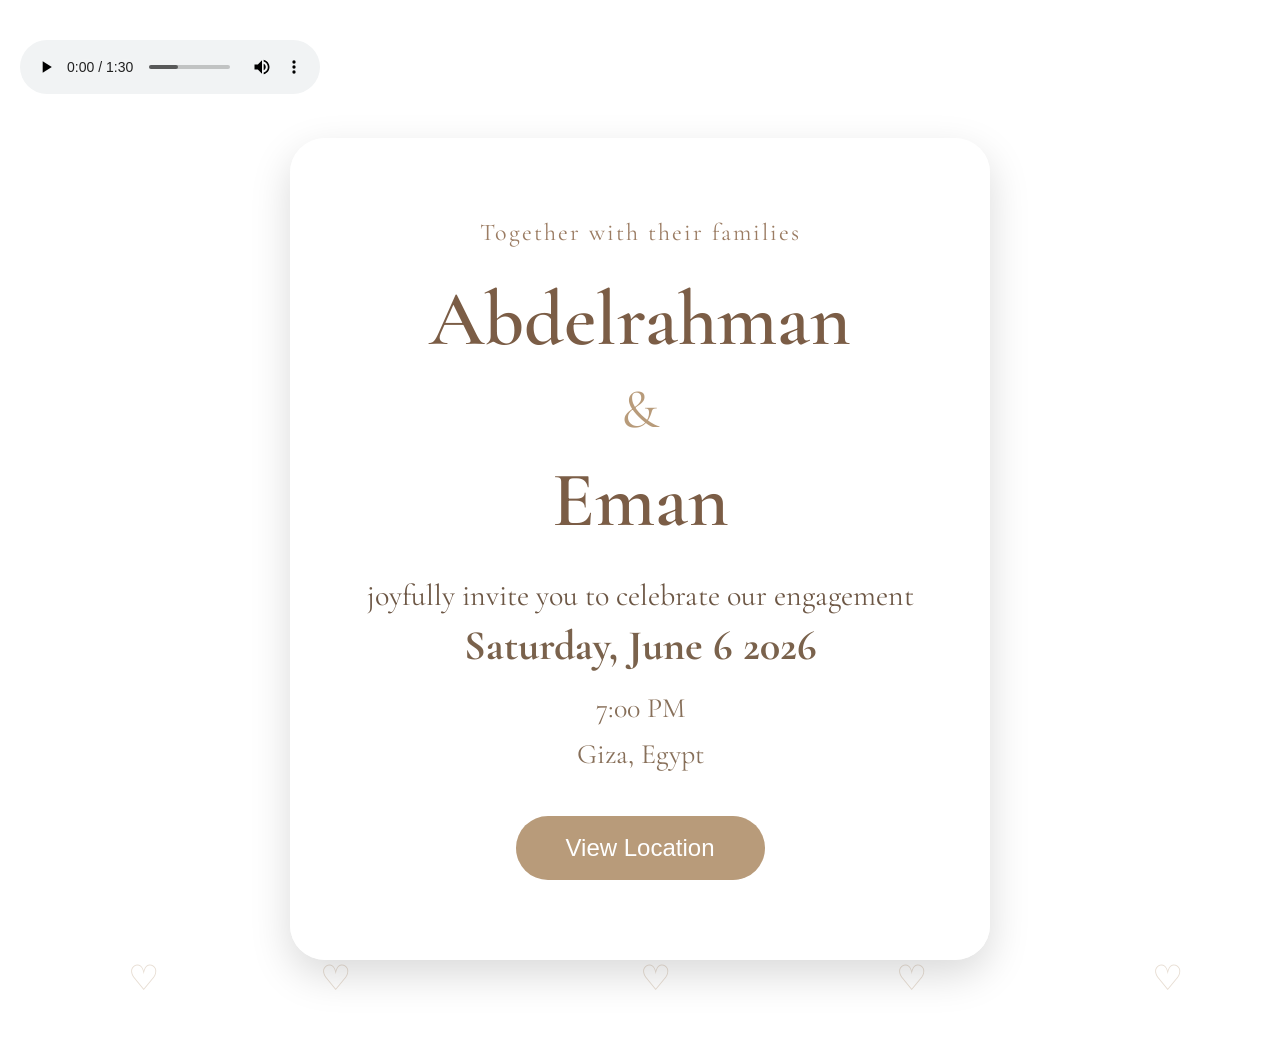
<file: index.html>
<!DOCTYPE html>
<html lang="en">

<head>
    <meta charset="UTF-8">
    <meta name="viewport" content="width=device-width, initial-scale=1.0">
    <title>Eman & Abdelrahman</title>

    <link rel="stylesheet" href="style.css">
    <link href="https://fonts.googleapis.com/css2?family=Cormorant+Garamond:wght@300;400;600&display=swap"
        rel="stylesheet">
</head>

<body>

    <!-- Music -->
    <audio id="bg-music" controls autoplay loop>
        <source src="music1.mp3" type="audio/mpeg">
    </audio>

    <!-- Floating Hearts -->
    <div class="hearts">
        <span>♡</span>
        <span>♡</span>
        <span>♡</span>
        <span>♡</span>
        <span>♡</span>
    </div>

    <!-- Main Container -->
    <div class="container">

        <!-- Invitation Card -->
        <div class="card">

            <p class="invite">
                Together with their families
            </p>

            <h1>Abdelrahman</h1>

            <div class="and">&</div>

            <h1>Eman</h1>

            <p class="text">
                joyfully invite you to celebrate our engagement
            </p>

            <h2>Saturday, June 6 2026</h2>

            <p class="details">
                7:00 PM
            </p>

            <p class="details">
                Giza, Egypt
            </p>

            <!-- Location Button -->
            <a href="https://www.google.com/maps/place/29%C2%B055'33.0%22N+31%C2%B003'32.0%22E/@29.9258264,31.0563027,17z/data=!3m1!4b1!4m4!3m3!8m2!3d29.9258264!4d31.0588776?hl=en&entry=ttu&g_ep=EgoyMDI2MDUyMC4wIKXMDSoASAFQAw%3D%3D"
                target="_blank">

                <button>
                    View Location
                </button>

            </a>

        </div>

    </div>

    <!-- Autoplay fallback (required by browsers) -->
    <script>
        const music = document.getElementById("bg-music");

        // try autoplay
        const playPromise = music.play();

        if (playPromise !== undefined) {
            playPromise.catch(() => {
                // if blocked, play on first user click
                document.body.addEventListener("click", () => {
                    music.play();
                }, { once: true });
            });
        }
    </script>

</body>

</html>
</file>
<file: style.css>
*{
    margin:0;
    padding:0;
    box-sizing:border-box;
}

html{
    scroll-behavior:smooth;
}

body{

    background:
    linear-gradient(rgba(255,255,255,0.65),
    rgba(255,255,255,0.65)),

    url('https://images.unsplash.com/photo-1519741497674-611481863552?q=80&w=1200&auto=format&fit=crop');

    background-size:cover;
    background-position:center;
    background-attachment:fixed;

    min-height:100vh;

    overflow-y:auto;
    overflow-x:hidden;

    font-family:'Cormorant Garamond', serif;

    padding:40px 20px;
}

/* Scrollbar */

::-webkit-scrollbar{
    width:10px;
}

::-webkit-scrollbar-thumb{
    background:#b89b7a;
    border-radius:20px;
}

::-webkit-scrollbar-track{
    background:#f5eee6;
}

/* Main Container */

.container{
    width:100%;

    display:flex;
    justify-content:center;
    align-items:center;

    min-height:100vh;
}

/* Card */

.card{

    width:90%;
    max-width:700px;

    background:rgba(255,255,255,0.88);

    backdrop-filter:blur(8px);

    padding:80px 40px;

    border-radius:35px;

    text-align:center;

    box-shadow:0 15px 40px rgba(0,0,0,0.15);

    animation:fadeIn 2s ease;
}

/* Text */

.invite{
    font-size:24px;
    color:#9b7c63;

    margin-bottom:25px;

    letter-spacing:2px;
}

h1{
    font-size:78px;
    color:#7b5d46;

    font-weight:600;
}

.and{
    font-size:55px;
    color:#b89b7a;

    margin:10px 0;
}

.text{
    margin-top:25px;

    font-size:30px;

    color:#6d5745;

    line-height:1.6;
}

.line{
    width:140px;
    height:2px;

    background:#ccb29b;

    margin:40px auto;
}

h2{
    font-size:42px;
    color:#7a624c;

    margin-bottom:20px;
}

.details{
    font-size:28px;
    color:#876f59;

    margin-top:12px;
}

/* Button */

a{
    text-decoration:none;
}

button{

    margin-top:45px;

    padding:18px 50px;

    border:none;

    border-radius:50px;

    background:#b89b7a;

    color:white;

    font-size:24px;

    cursor:pointer;

    transition:0.4s;
}

button:hover{

    transform:scale(1.07);

    background:#9f8263;
}

/* Hearts */

.hearts span{

    position:fixed;

    bottom:-100px;

    color:rgba(184,155,122,0.35);

    font-size:35px;

    animation:float 12s linear infinite;
}

.hearts span:nth-child(1){
    left:10%;
    animation-duration:8s;
}

.hearts span:nth-child(2){
    left:25%;
    animation-duration:11s;
}

.hearts span:nth-child(3){
    left:50%;
    animation-duration:9s;
}

.hearts span:nth-child(4){
    left:70%;
    animation-duration:13s;
}

.hearts span:nth-child(5){
    left:90%;
    animation-duration:10s;
}

/* Animations */

@keyframes float{

    0%{
        transform:translateY(0);
        opacity:0;
    }

    50%{
        opacity:1;
    }

    100%{
        transform:translateY(-120vh);
        opacity:0;
    }
}

@keyframes fadeIn{

    from{
        opacity:0;
        transform:translateY(40px);
    }

    to{
        opacity:1;
        transform:translateY(0);
    }
}

/* Responsive */

@media(max-width:768px){

    body{
        padding:20px 10px;
    }

    .card{
        padding:60px 25px;
    }

    h1{
        font-size:52px;
    }

    h2{
        font-size:30px;
    }

    .text{
        font-size:22px;
    }

    .details{
        font-size:20px;
    }

    button{
        width:100%;
        font-size:20px;
    }
}
</file>
